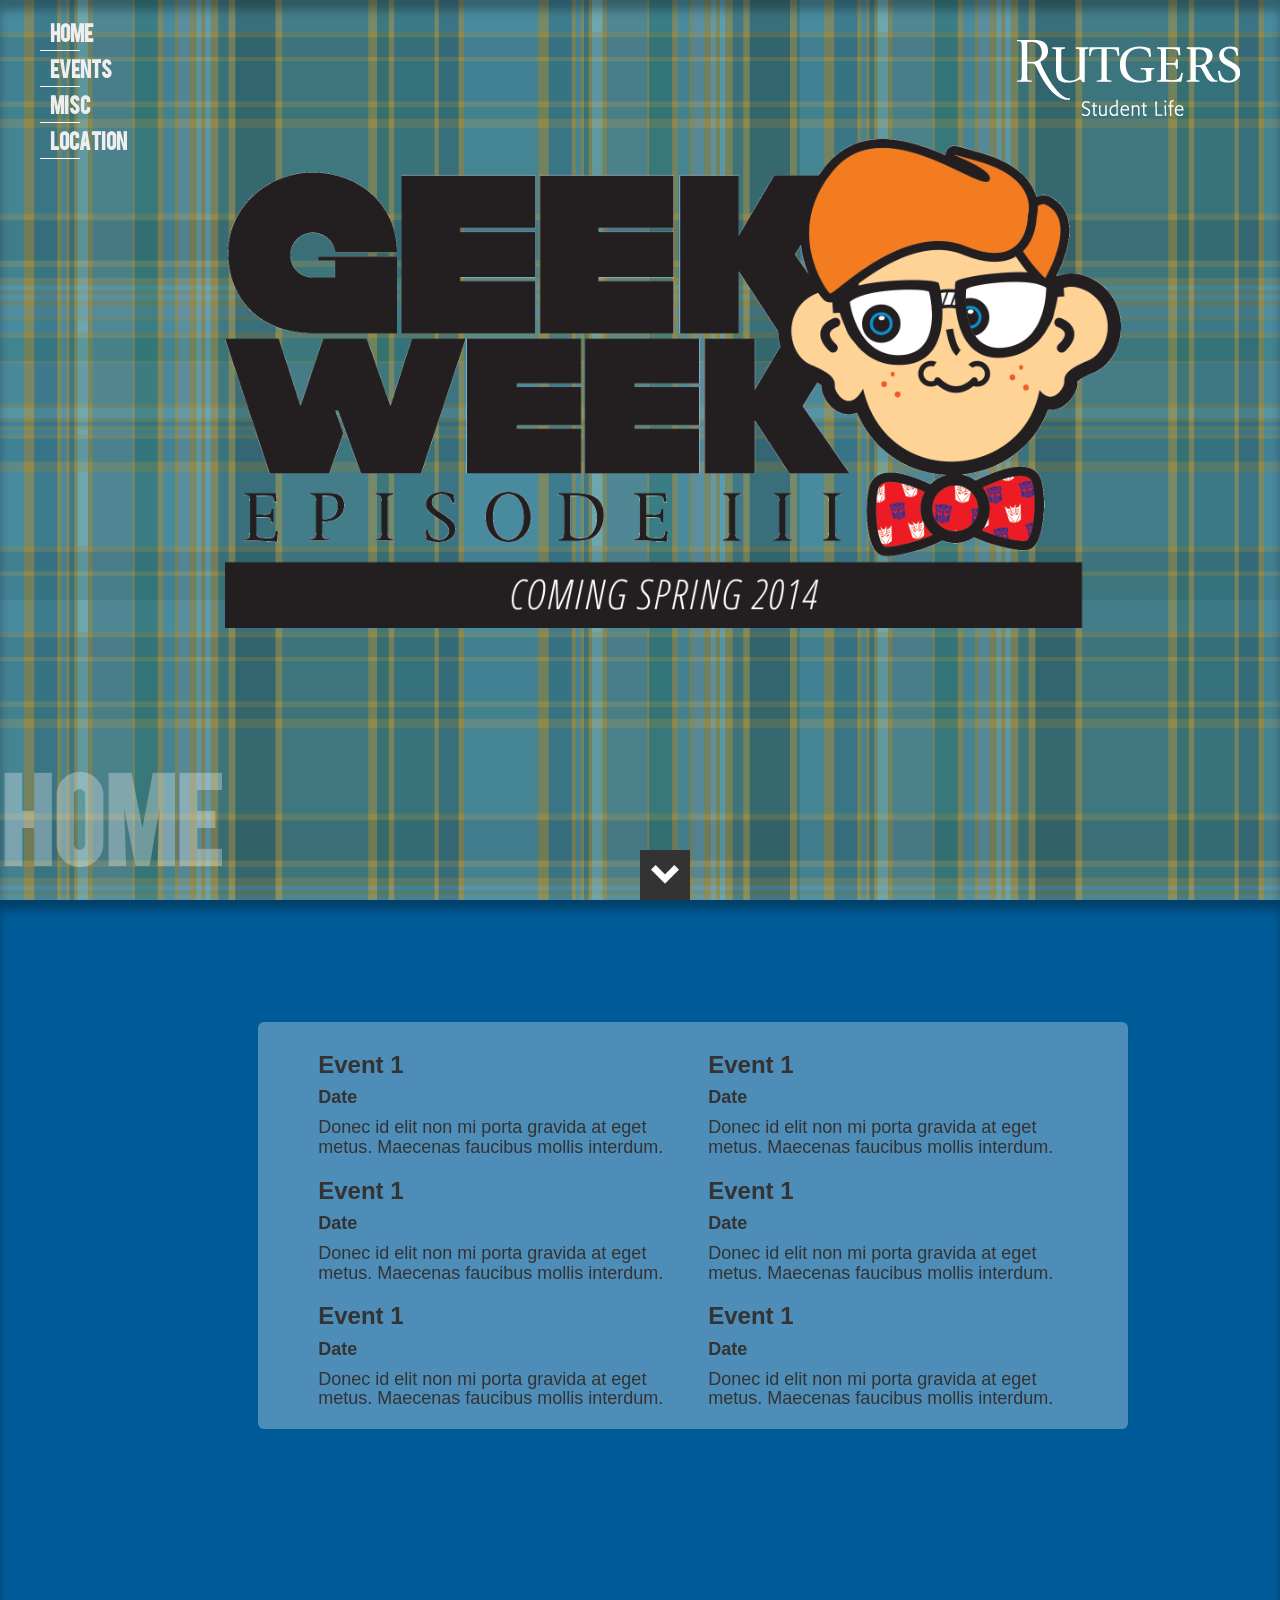
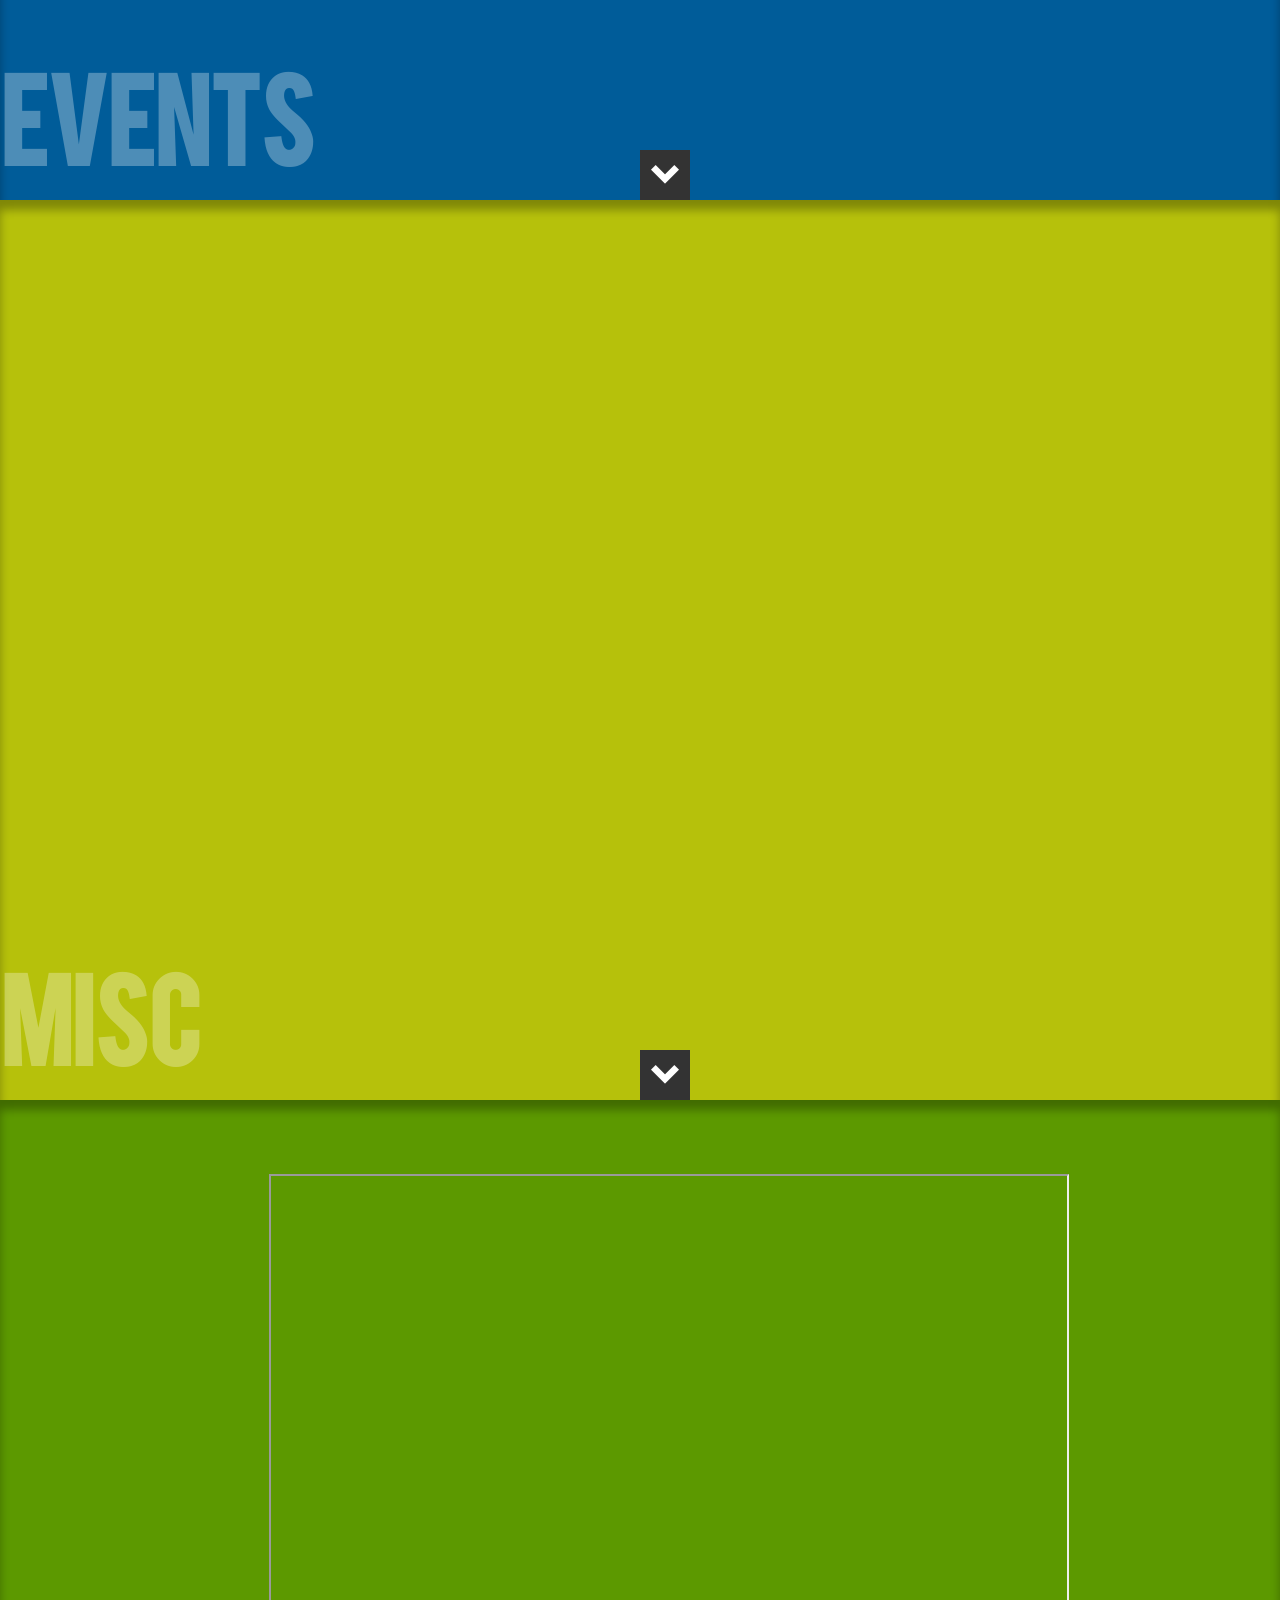
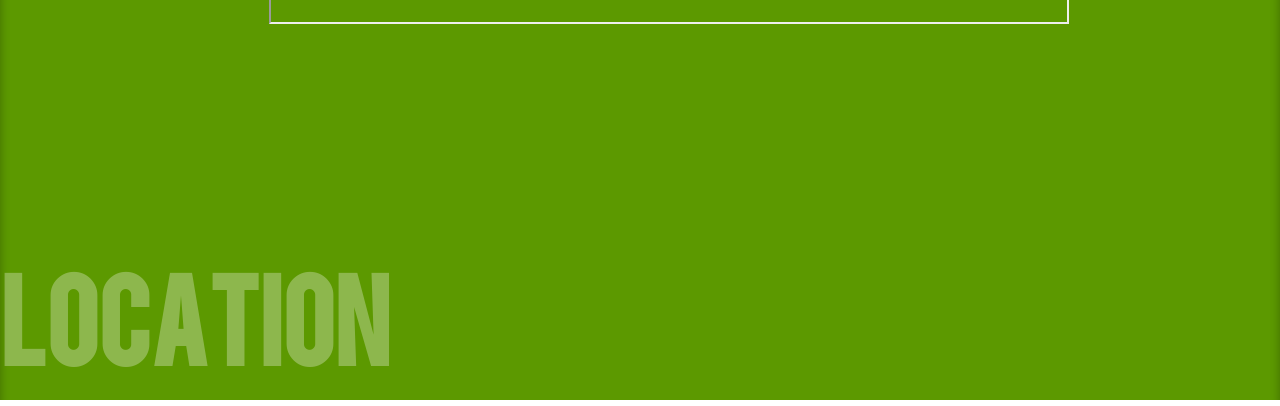
<file: old/index.html>
<!DOCTYPE HTML>
<html>
<head>
<meta charset="utf-8">
<title>Rutgers University Geek Week: Episode III</title>

<meta http-equiv="X-UA-Compatible" content="IE=edge">
<meta name="viewport" content="width=device-width, initial-scale=1">
<link rel="stylesheet" type="text/css" href="http://yui.yahooapis.com/3.3.0/build/cssreset/reset-min.css">
<link rel="stylesheet" type="text/css" href="css/style.css">
<link href="css/bootstrap.css" rel="stylesheet">

<script type="text/javascript" src="http://ajax.googleapis.com/ajax/libs/jquery/1.7.2/jquery.min.js"></script>
<script type="text/javascript" src="js/js.js"></script>
<script type="text/javascript" src="js/jquery.stellar.min.js"></script>
<script type="text/javascript" src="js/waypoints.min.js"></script>
<script type="text/javascript" src="js/jquery.easing.1.3.js"></script>

</head>

<body>

	<ul class="navigation">
		<li data-slide="1">Home</li>
		<li data-slide="2">Events</li>
		<li data-slide="3">Misc</li>
		<li data-slide="4">Location</li>
	</ul>



          
	<img class="logo" src="img/geekweek_logo.gif">
	<img class="ru" src="img/student_life_logotype.png">
	

	<div class="slide" id="slide1" data-slide="1" data-stellar-background-ratio="0.5">
		
		<a class="button" data-slide="2" title=""></a>
		<span class="slideno">Home</span>

	</div><!--End Slide 1-->



	<div class="slide" id="slide2" data-slide="2" data-stellar-background-ratio="0.5">
		<div class="container" style="margin-left: 19%; width: 900px; height: 300px;">

		<div class="jumbotron" style="padding-top: 10px; padding-bottom: 10px; margin-top: 14%; background-color: rgba(255, 255, 255, 0.3);">
			<div class="row marketing">
		        <div class="col-sm-6">
		          <h3><b>Event 1</b></h3>
		          <h4><b>Date</b></h5>
		          <h4>Donec id elit non mi porta gravida at eget metus. Maecenas faucibus mollis interdum.</h4>

		          <h3><b>Event 1</b></h3>
		          <h4><b>Date</b></h5>
		          <h4>Donec id elit non mi porta gravida at eget metus. Maecenas faucibus mollis interdum.</h4>

		          <h3><b>Event 1</b></h3>
		          <h4><b>Date</b></h5>
		          <h4>Donec id elit non mi porta gravida at eget metus. Maecenas faucibus mollis interdum.</h4>
		        </div>

		        <div class="col-sm-6">
		          <h3><b>Event 1</b></h3>
		          <h4><b>Date</b></h5>
		          <h4>Donec id elit non mi porta gravida at eget metus. Maecenas faucibus mollis interdum.</h4>

		          <h3><b>Event 1</b></h3>
		          <h4><b>Date</b></h5>
		          <h4>Donec id elit non mi porta gravida at eget metus. Maecenas faucibus mollis interdum.</h4>

		          <h3><b>Event 1</b></h3>
		          <h4><b>Date</b></h5>
		          <h4>Donec id elit non mi porta gravida at eget metus. Maecenas faucibus mollis interdum.</h4>
		        </div>
		      </div>
      		</div>
      		<!--
			<img src="images/slide2/blur-ball.png" data-stellar-ratio="3" data-stellar-vertical-offset="-55"alt="">
			<img src="images/slide2/blur-ball-big.png" data-stellar-ratio="1" data-stellar-vertical-offset="-102"alt="">
			<img src="images/slide2/focus-ball.png" data-stellar-ratio="1.5" data-stellar-vertical-offset="-53"alt="">
			<img src="images/slide2/small-ball.png" data-stellar-ratio="2.7" data-stellar-vertical-offset="-25"alt="">
			<img src="images/slide2/blur-ball.png" data-stellar-ratio="3" data-stellar-vertical-offset="-55"alt="">
			<img src="images/slide2/blur-ball-big.png" data-stellar-ratio="1" data-stellar-vertical-offset="-102"alt="">
			<img src="images/slide2/focus-ball.png" data-stellar-ratio="1.5" data-stellar-vertical-offset="-53"alt="">
			<img src="images/slide2/small-ball.png" data-stellar-ratio="2.7" data-stellar-vertical-offset="-25"alt="">	
			-->

		</div>

		<span class="slideno" font face="BebasRegular">Events</span>
		<a class="button" data-slide="3" title=""></a>

	</div><!--End Slide 2-->





	<div class="slide" id="slide3" data-slide="3" data-stellar-background-ratio="0.5">
		<div class="wrapper">
			<!--
			<img src="images/slide3/freelance.png" data-stellar-ratio="1.4" data-stellar-vertical-offset="-102"alt="">
			<img src="images/slide3/psdtuts.png" data-stellar-ratio="1.5" data-stellar-vertical-offset="-53"alt="">
			<img src="images/slide3/rockable.png" data-stellar-ratio="2.7" data-stellar-vertical-offset="-200"alt="">
			<img src="images/slide3/themeforest.png" data-stellar-ratio="3" data-stellar-vertical-offset="-200"alt="">
			<img src="images/slide3/tutshub.png" data-stellar-ratio="1" data-stellar-vertical-offset="-200"alt="">
			<img src="images/slide3/psdtuts.png" data-stellar-ratio="1.5" data-stellar-vertical-offset="-200"alt="">
			-->	
		</div>

		<span class="slideno">Misc</span>
		<a class="button" data-slide="4" title=""></a>

	</div><!--End Slide 3-->






	<div class="slide" id="slide4" data-slide="4" data-stellar-background-ratio="0">
		

		<span class="slideno">Location</span>
		<!--
		<span class="parallaxbg">Use the parallax effects on background images too!</span>
		-->
		<div class="location-areas" style="padding-top: 10px; padding-bottom: 10px;">
			<div class="map-area-wrapper">
				<div id="pickup-date1">
					<div class="map-area">
						<!-- Start Google Maps -->
						<iframe src="https://mapsengine.google.com/map/u/0/embed?mid=zDsboBwIsRKY.kEe-MB8ZCoBQ" width="800" height="450"></iframe>
						<!-- End Google Maps -->
					</div>
					<div class="clearfix"></div>
				</div>
			</div>
		</div>

	</div><!--End Slide 4-->


			








</body>
</html>
</file>
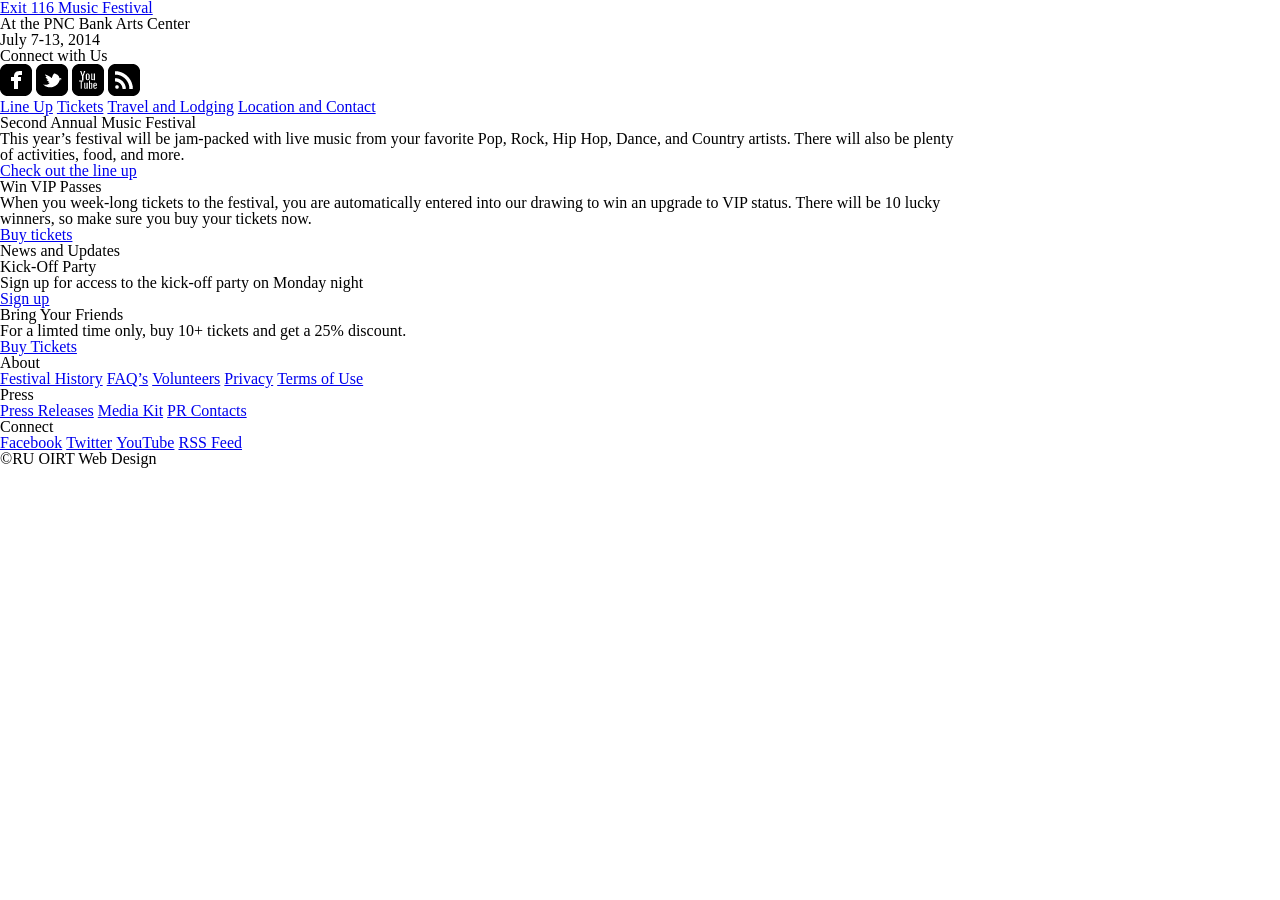
<file: Desktop/Exercise-2-Exit-116-Music-Festival/index.html>
<!DOCTYPE html>
<html>
	<head>
		<meta charset="UTF-8" />
		<title>Exit 116 Music Festival</title>
		<link rel="stylesheet" href="css/reset.css">
		<link rel="stylesheet" href="css/style.css">
    <!--The reset stylesheet overrides all of the default style that would normally be applied by your browser. Since style cascades, you will need to link your main stylesheet after reset.css.-->
	</head>
	
	<body>
	<div id="first_banner">
		<header>
		
			<h1><a href="index.html">Exit 116 Music Festival</a></h1>
			<h2>At the PNC Bank Arts Center</h2>
			<h2>July 7-13, 2014</h2>
			
      <h2>Connect with Us</h2>
			<ul id="connect_buttons">
				<li><a href="#"><img src="images/black-social-icons/facebook.png" alt="" /></a></li>
				<li><a href="#"><img src="images/black-social-icons/twitter_bird.png" alt="" /></a></li>
				<li><a href="#"><img src="images/black-social-icons/youtube.png" alt="" /></a></li>
				<li><a href="#"><img src="images/black-social-icons/rss.png" alt="" /></a></li>
			</ul>
	</div><!--close #first_banner that contains the Connect with Us buttons--!>
  <div id="contact">		
			<nav>
				<ul>
					<li><a href="lineup.html">Line Up</a></li>
					<li><a href="tickets.html">Tickets</a></li>
					<li><a href="travel.html">Travel and Lodging</a></li>
					<li><a href="location-contact.html">Location and Contact</a></li>
				</ul>
			</nav>
  </div><!--close #contact--!>
		</header>
		
    <div id="main">
			<h2>Second Annual Music Festival</h2>
			<p>This year&rsquo;s festival will be jam-packed with live music from your favorite Pop, Rock, Hip Hop, Dance, and Country artists. There will also be plenty of activities, food, and more.</p>
			<a href="lineup.html" class="button">Check out the line up</a>
			
			<h2>Win VIP Passes</h2>
			<p>When you week-long tickets to the festival, you are automatically entered into our drawing to win an upgrade to VIP status. There will be 10 lucky winners, so make sure you buy your tickets now.</p>
			<a class="button" href="tickets.html">Buy tickets</a>
			
		<aside>
		
			
			<h2>News and Updates</h2>
			<h3>Kick-Off Party</h3>
			<p>Sign up for access to the kick-off party on Monday night</p>
			<a href="#" class="button">Sign up</a>
			
			<h3>Bring Your Friends</h3>
			<p>For a limted time only, buy 10+ tickets and get a 25% discount.</p>
			<a href="tickets.html" class="button">Buy Tickets</a>
		
		</aside>
		
		<footer>
		
			<h2>About</h2>
			<ul>
				<li><a href="#">Festival History</a></li>
				<li><a href="#">FAQ&rsquo;s</a></li>
				<li><a href="#">Volunteers</a></li>
				<li><a href="#">Privacy</a></li>
				<li><a href="#">Terms of Use</a></li>
			</ul>
			
			<h2>Press</h2>
			<ul>
				<li><a href="#">Press Releases</a></li>
				<li><a href="#">Media Kit</a></li>
				<li><a href="#">PR Contacts</a></li>
			</ul>
			
			<h2>Connect</h2>
			<ul>
				<li><a href="#">Facebook</a></li>
				<li><a href="#">Twitter</a></li>
				<li><a href="#">YouTube</a></li>
				<li><a href="#">RSS Feed</a></li>
			</ul>
			
			<small>&copy;RU OIRT Web Design</small>
		
		</footer>
	
	</div> <!--Close #main--!>
	</body>
</html>
</file>
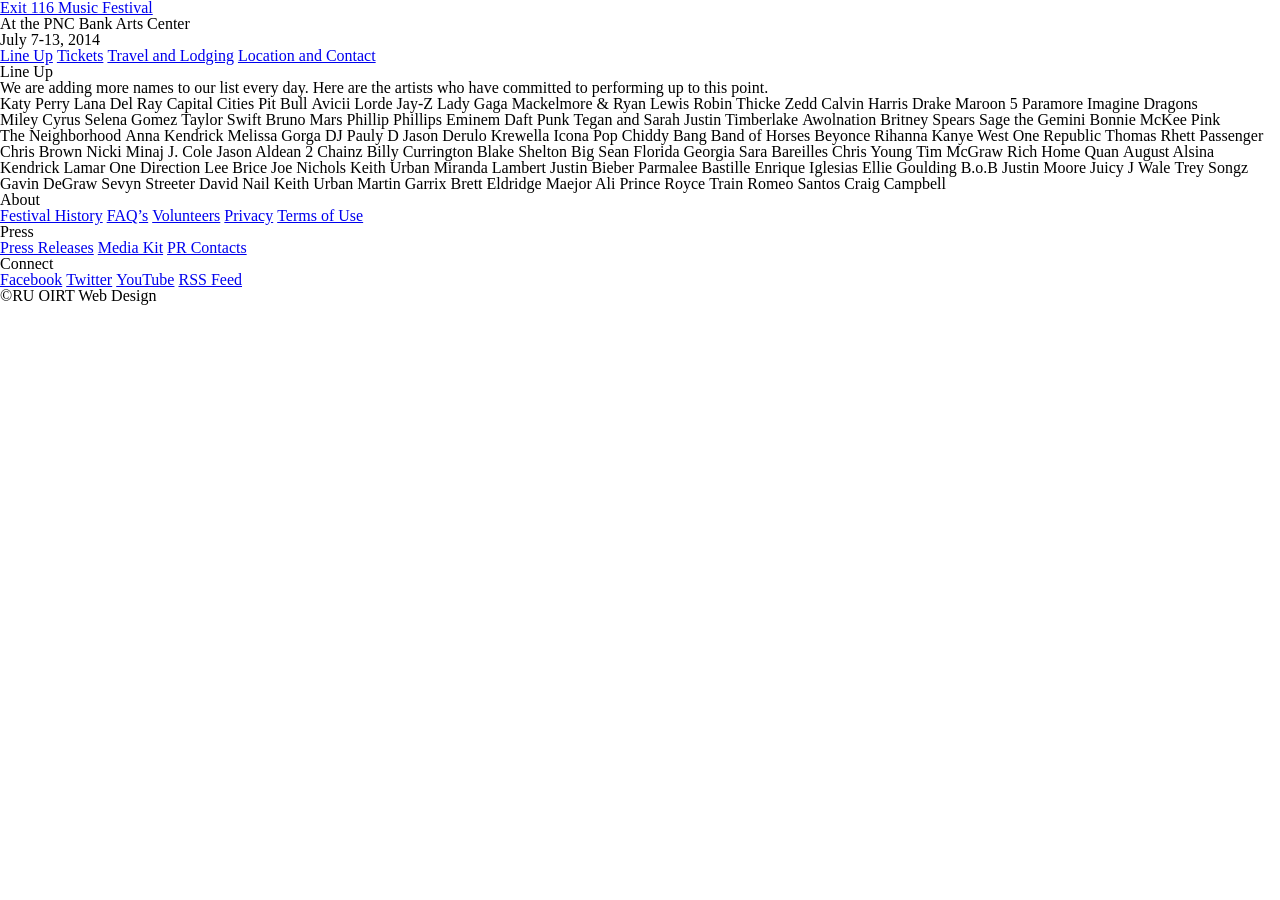
<file: Desktop/Exercise-2-Exit-116-Music-Festival/lineup.html>
<!DOCTYPE html>
<html>
	<head>
		<meta charset="UTF-8" />
		<title>Exit 116 Music Festival | Line Up</title>
		<link rel="stylesheet" href="css/reset.css">
		<link rel="stylesheet" href="css/style.css">
        <!--The reset stylesheet overrides all of the default style that would normally be applied by your browser. Since style cascades, you will need to link your main stylesheet after reset.css.-->
	</head>
	
	<body>
	
		<header>
		
			<h1><a href="index.html">Exit 116 Music Festival</a></h1>
			<h2>At the PNC Bank Arts Center</h2>
			<h2>July 7-13, 2014</h2>
			
			<nav>
				<ul>
					<li><a href="lineup.html">Line Up</a></li>
					<li><a href="tickets.html">Tickets</a></li>
					<li><a href="travel.html">Travel and Lodging</a></li>
					<li><a href="location-contact.html">Location and Contact</a></li>
				</ul>
			</nav>
		
		</header>
		
			<h1 class="page-title">Line Up</h1>
			<p>We are adding more names to our list every day. Here are the artists who have committed to performing up to this point.</p>
			
			<!--Feel free to break this long list into two or three lists and float them next to each other -->
			
			<ul>
				<li>Katy Perry</li>
				<li>Lana Del Ray</li>
				<li>Capital Cities</li>
				<li>Pit Bull</li>
				<li>Avicii</li>
				<li>Lorde</li>
				<li>Jay-Z</li>
				<li>Lady Gaga</li>
				<li>Mackelmore & Ryan Lewis</li>
				<li>Robin Thicke</li>
				<li>Zedd</li>
				<li>Calvin Harris</li>
				<li>Drake</li>
				<li>Maroon 5</li>
				<li>Paramore</li>
				<li>Imagine Dragons</li>
				<li>Miley Cyrus</li>
				<li>Selena Gomez</li>
				<li>Taylor Swift</li>
				<li>Bruno Mars</li>
				<li>Phillip Phillips</li>
				<li>Eminem</li>
				<li>Daft Punk</li>
				<li>Tegan and Sarah</li>
				<li>Justin Timberlake</li>
				<li>Awolnation</li>
				<li>Britney Spears</li>
				<li>Sage the Gemini</li>
				<li>Bonnie McKee</li>
				<li>Pink</li>
				<li>The Neighborhood</li>
				<li>Anna Kendrick</li>
				<li>Melissa Gorga</li>
				<li>DJ Pauly D</li>
				<li>Jason Derulo</li>
				<li>Krewella</li>
				<li>Icona Pop</li>
				<li>Chiddy Bang</li>
				<li>Band of Horses</li>
				<li>Beyonce</li>
				<li>Rihanna</li>
				<li>Kanye West</li>
				<li>One Republic</li>
				<li>Thomas Rhett</li>
				<li>Passenger</li>
				<li>Chris Brown</li>
				<li>Nicki Minaj</li>
				<li>J. Cole</li>
				<li>Jason Aldean</li>
				<li>2 Chainz</li>
				<li>Billy Currington</li>
				<li>Blake Shelton</li>
				<li>Big Sean</li>
				<li>Florida Georgia</li>
				<li>Sara Bareilles</li>
				<li>Chris Young</li>
				<li>Tim McGraw</li>
				<li>Rich Home Quan</li>
				<li>August Alsina</li>
				<li>Kendrick Lamar</li>
				<li>One Direction</li>
				<li>Lee Brice</li>
				<li>Joe Nichols</li>
				<li>Keith Urban</li>
				<li>Miranda Lambert</li>
				<li>Justin Bieber</li>
				<li>Parmalee</li>
				<li>Bastille</li>
				<li>Enrique Iglesias</li>
				<li>Ellie Goulding</li>
				<li>B.o.B</li>
				<li>Justin Moore</li>
				<li>Juicy J</li>
				<li>Wale</li>
				<li>Trey Songz</li>
				<li>Gavin DeGraw</li>
				<li>Sevyn Streeter</li>
				<li>David Nail</li>
				<li>Keith Urban</li>
				<li>Martin Garrix</li>
				<li>Brett Eldridge</li>
				<li>Maejor Ali</li>
				<li>Prince Royce</li>
				<li>Train</li>
				<li>Romeo Santos</li>
				<li>Craig Campbell</li>
			</ul>	
		
		<footer>
		
			<h2>About</h2>
			<ul>
				<li><a href="#">Festival History</a></li>
				<li><a href="#">FAQ&rsquo;s</a></li>
				<li><a href="#">Volunteers</a></li>
				<li><a href="#">Privacy</a></li>
				<li><a href="#">Terms of Use</a></li>
			</ul>
			
			<h2>Press</h2>
			<ul>
				<li><a href="#">Press Releases</a></li>
				<li><a href="#">Media Kit</a></li>
				<li><a href="#">PR Contacts</a></li>
			</ul>
			
			<h2>Connect</h2>
			<ul>
				<li><a href="#">Facebook</a></li>
				<li><a href="#">Twitter</a></li>
				<li><a href="#">YouTube</a></li>
				<li><a href="#">RSS Feed</a></li>
			</ul>
			
			<small>&copy;RU OIRT Web Design</small>
		
		</footer>
	
	
	</body>
</html>
</file>
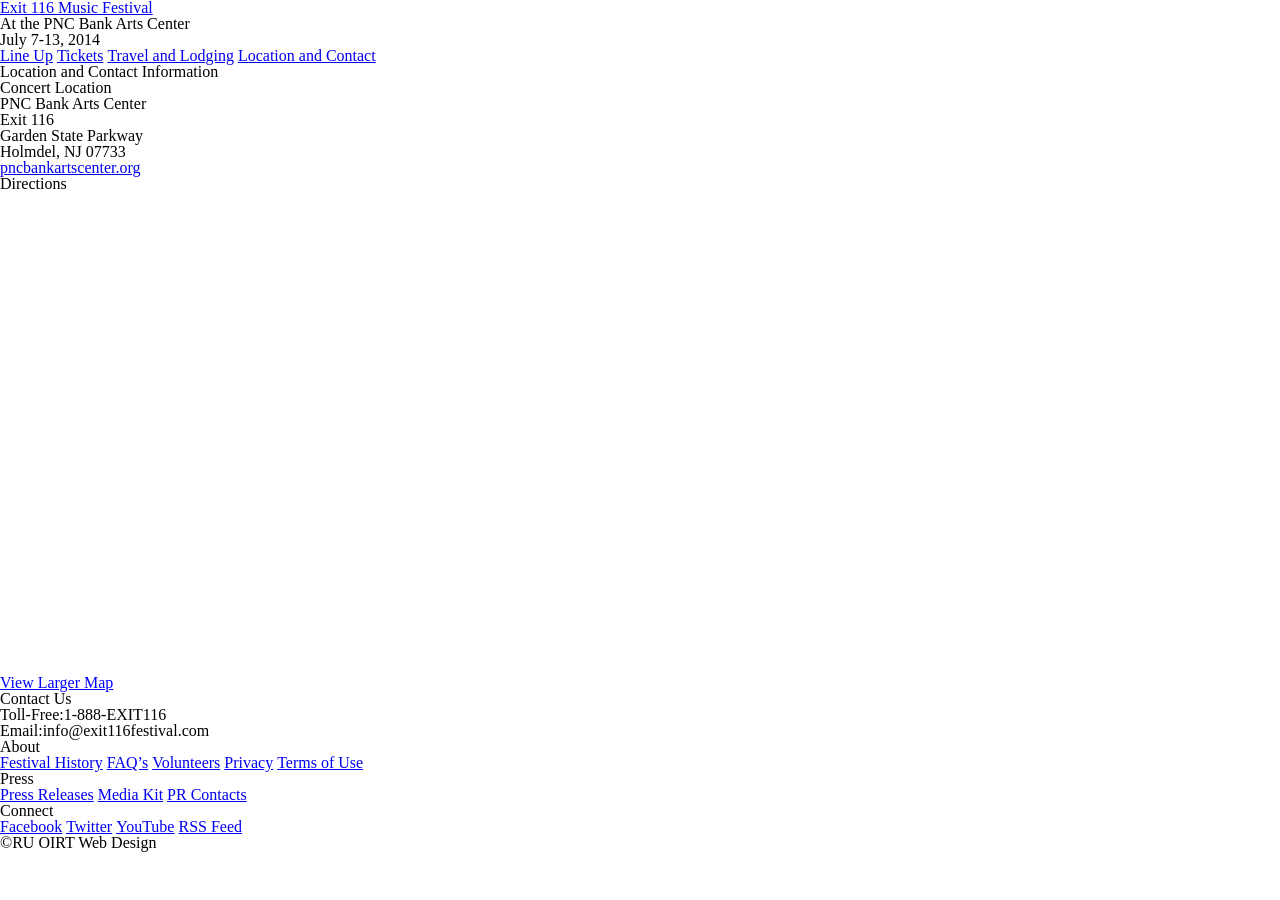
<file: Desktop/Exercise-2-Exit-116-Music-Festival/location-contact.html>
<!DOCTYPE html>
<html>
	<head>
		<meta charset="UTF-8" />
		<title>Exit 116 Music Festival | Location and Contact</title>
		<link rel="stylesheet" href="css/reset.css">
	  <link rel="stylesheet" href="css/style.css">
    <!--The reset stylesheet overrides all of the default style that would normally be applied by your browser. Since style cascades, you will need to link your main stylesheet after reset.css.-->
		
	</head>
	
	<body>
	
		<header>
		
			<h1><a href="index.html">Exit 116 Music Festival</a></h1>
			<h2>At the PNC Bank Arts Center</h2>
			<h2>July 7-13, 2014</h2>
			
			<nav>
				<ul>
					<li><a href="lineup.html">Line Up</a></li>
					<li><a href="tickets.html">Tickets</a></li>
					<li><a href="travel.html">Travel and Lodging</a></li>
					<li><a href="location-contact.html">Location and Contact</a></li>
				</ul>
			</nav>
		
		</header>
		
			<h1 class="page-title">Location and Contact Information</h1>

			<h2>Concert Location</h2>
			<p>PNC Bank Arts Center <br/>
				Exit 116<br/>
				Garden State Parkway<br/>
				Holmdel, NJ 07733<br/>
				<a href="http://pncbankartscenter.org" target="_blank">pncbankartscenter.org</a>
			</p>
			
			<h2>Directions</h2>	
			<!--Embedded directions from Google Maps-->
			<iframe width="640" height="480"  src="https://maps.google.com/maps?f=q&amp;source=s_q&amp;hl=en&amp;geocode=&amp;q=pnc+bank+arts+center&amp;aq=&amp;sll=40.3936,-74.175573&amp;sspn=0.013564,0.019891&amp;t=m&amp;gl=us&amp;ie=UTF8&amp;hq=pnc+bank+arts+center&amp;hnear=&amp;ll=40.395849,-74.173079&amp;spn=0.015688,0.027466&amp;z=15&amp;iwloc=A&amp;output=embed"></iframe><br /><small><a href="https://maps.google.com/maps?f=q&amp;source=embed&amp;hl=en&amp;geocode=&amp;q=pnc+bank+arts+center&amp;aq=&amp;sll=40.3936,-74.175573&amp;sspn=0.013564,0.019891&amp;t=m&amp;gl=us&amp;ie=UTF8&amp;hq=pnc+bank+arts+center&amp;hnear=&amp;ll=40.395849,-74.173079&amp;spn=0.015688,0.027466&amp;z=15&amp;iwloc=A" style="color:#0000FF;text-align:left">View Larger Map</a></small>	
			
			<!--End Embedded Google Maps-->
			
			<h2>Contact Us</h2>
			<p><strong>Toll-Free:</strong>1-888-EXIT116</p>
			<p><strong>Email:</strong>info@exit116festival.com</p>		
			
		<footer>
		
			<h2>About</h2>
			<ul>
				<li><a href="#">Festival History</a></li>
				<li><a href="#">FAQ&rsquo;s</a></li>
				<li><a href="#">Volunteers</a></li>
				<li><a href="#">Privacy</a></li>
				<li><a href="#">Terms of Use</a></li>
			</ul>
			
			<h2>Press</h2>
			<ul>
				<li><a href="#">Press Releases</a></li>
				<li><a href="#">Media Kit</a></li>
				<li><a href="#">PR Contacts</a></li>
			</ul>
			
			<h2>Connect</h2>
			<ul>
				<li><a href="#">Facebook</a></li>
				<li><a href="#">Twitter</a></li>
				<li><a href="#">YouTube</a></li>
				<li><a href="#">RSS Feed</a></li>
			</ul>
			
			<small>&copy;RU OIRT Web Design</small>
		
		</footer>
	
	
	</body>
</html>
</file>
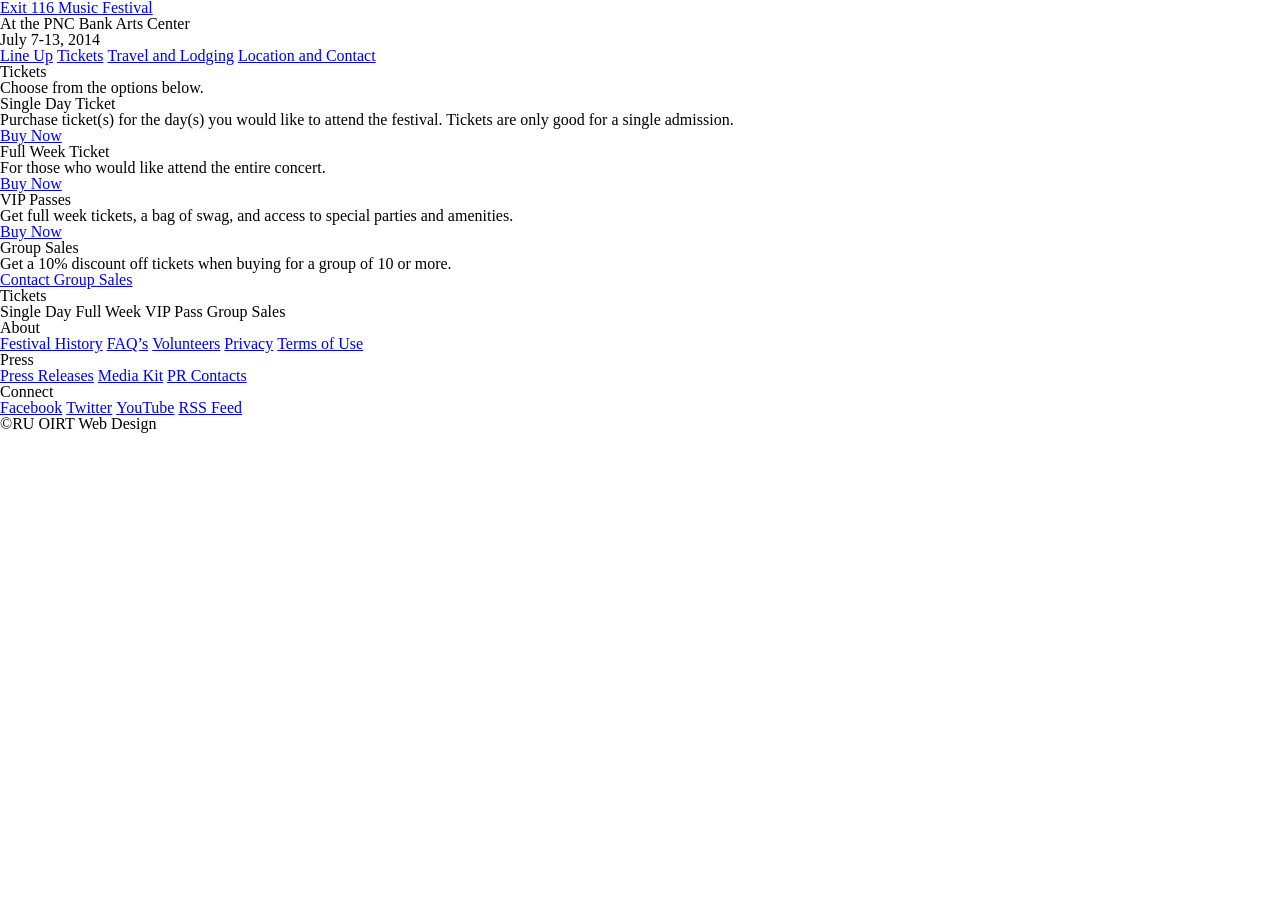
<file: Desktop/Exercise-2-Exit-116-Music-Festival/tickets.html>
<!DOCTYPE html>
<html>
	<head>
		<meta charset="UTF-8" />
		<title>Exit 116 Music Festival | Tickets</title>
		<link rel="stylesheet" href="css/reset.css">
		<link rel="stylesheet" href="css/style.css">
    <!--The reset stylesheet overrides all of the default style that would normally be applied by your browser. Since style cascades, you will need to link your main stylesheet after reset.css.-->
	</head>
	
	<body>
	
		<header>
		
			<h1><a href="index.html">Exit 116 Music Festival</a></h1>
			<h2>At the PNC Bank Arts Center</h2>
			<h2>July 7-13, 2014</h2>
			
			<nav>
				<ul>
					<li><a href="lineup.html">Line Up</a></li>
					<li><a href="tickets.html">Tickets</a></li>
					<li><a href="travel.html">Travel and Lodging</a></li>
					<li><a href="location-contact.html">Location and Contact</a></li>
				</ul>
			</nav>
		
		</header>
		
			<h1 class="page-title">Tickets</h1>
			<p>Choose from the options below.</p>
			
			<h3>Single Day Ticket</h3>
			<p>Purchase ticket(s) for the day(s) you would like to attend the festival. Tickets are only good for a single admission.</p>
			<a href="#" class="button">Buy Now</a>
			
			<h3>Full Week Ticket</h3>
			<p>For those who would like attend the entire concert.</p>
			<a href="#" class="button">Buy Now</a>
			
			<h3>VIP Passes</h3>
			<p>Get full week tickets, a bag of swag, and access to special parties and amenities.</p>
			<a href="#" class="button">Buy Now</a>
			
			<h3>Group Sales</h3>
			<p>Get a 10% discount off tickets when buying for a group of 10 or more.</p>
			<a href="#" class="button">Contact Group Sales</a>
				
		<aside>
			<nav>
				<h2>Tickets</h2>
				<ul>
					<li>Single Day</li>
					<li>Full Week</li>
					<li>VIP Pass</li>
					<li>Group Sales</li>
				</ul>
			</nav>
		
		</aside>
		
		<footer>
		
			<h2>About</h2>
			<ul>
				<li><a href="#">Festival History</a></li>
				<li><a href="#">FAQ&rsquo;s</a></li>
				<li><a href="#">Volunteers</a></li>
				<li><a href="#">Privacy</a></li>
				<li><a href="#">Terms of Use</a></li>
			</ul>
			
			<h2>Press</h2>
			<ul>
				<li><a href="#">Press Releases</a></li>
				<li><a href="#">Media Kit</a></li>
				<li><a href="#">PR Contacts</a></li>
			</ul>
			
			<h2>Connect</h2>
			<ul>
				<li><a href="#">Facebook</a></li>
				<li><a href="#">Twitter</a></li>
				<li><a href="#">YouTube</a></li>
				<li><a href="#">RSS Feed</a></li>
			</ul>
			
			<small>&copy;RU OIRT Web Design</small>
		
		</footer>
	
	
	</body>
</html>
</file>
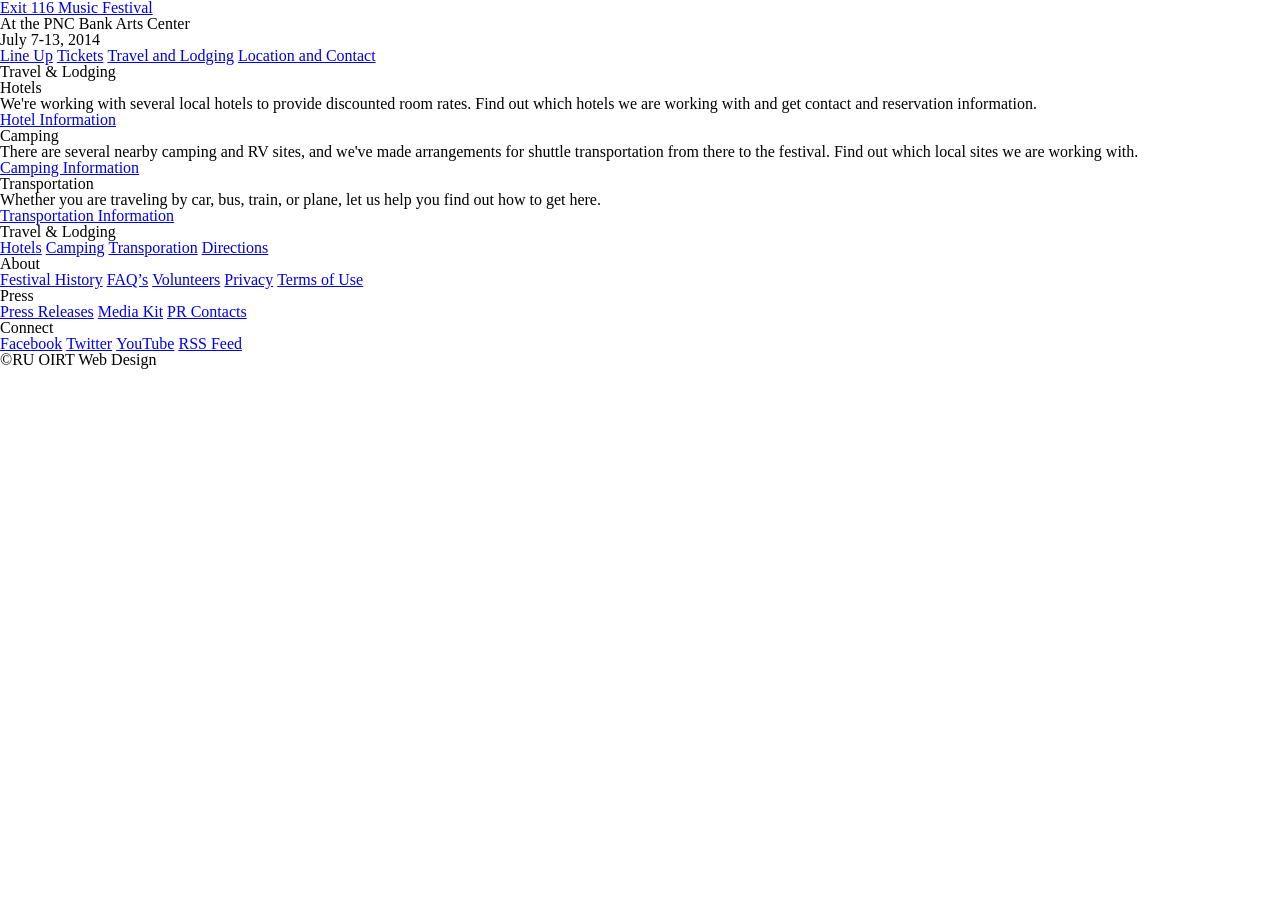
<file: Desktop/Exercise-2-Exit-116-Music-Festival/travel.html>
<!DOCTYPE html>
<html>
	<head>
		<meta charset="UTF-8" />
		<title>Exit 116 Music Festival | Travel and Lodging</title>
		<link rel="stylesheet" href="css/reset.css">
	  <link rel="stylesheet" href="css/style.css">
    <!--The reset stylesheet overrides all of the default style that would normally be applied by your browser. Since style cascades, you will need to link your main stylesheet after reset.css.-->
	</head>
	
	<body>
	
		<header>
		
			<h1><a href="index.html">Exit 116 Music Festival</a></h1>
			<h2>At the PNC Bank Arts Center</h2>
			<h2>July 7-13, 2014</h2>
			
			<nav>
				<ul>
					<li><a href="lineup.html">Line Up</a></li>
					<li><a href="tickets.html">Tickets</a></li>
					<li><a href="travel.html">Travel and Lodging</a></li>
					<li><a href="location-contact.html">Location and Contact</a></li>
				</ul>
			</nav>
		
		</header>
		
			<h1 class="page-title">Travel &amp; Lodging</h1>
			
			<h2>Hotels</h2>
			<p>We're working with several local hotels to provide discounted room rates. Find out which hotels we are working with and get contact and reservation information.</p>
			<a href="#" class="button">Hotel Information</a>
			
			<h2>Camping</h2>
			<p>There are several nearby camping and RV sites, and we've made arrangements for shuttle transportation from there to the festival. Find out which local sites we are working with.</p>
			<a href="#" class="button">Camping Information</a>
			
			<h2>Transportation</h2>
			<p>Whether you are traveling by car, bus, train, or plane, let us help you find out how to get here.</p>
			<a href="#" class="button">Transportation Information</a>
			
		<aside>
			<nav>
				<h2>Travel &amp; Lodging</h2>
				<ul>
					<li><a href="#">Hotels</a></li>
					<li><a href="#">Camping</a></li>
					<li><a href="#">Transporation</a></li>
					<li><a href="#">Directions</a></li>
				</ul>
			</nav>
		</aside>
		
		<footer>
		
			<h2>About</h2>
			<ul>
				<li><a href="#">Festival History</a></li>
				<li><a href="#">FAQ&rsquo;s</a></li>
				<li><a href="#">Volunteers</a></li>
				<li><a href="#">Privacy</a></li>
				<li><a href="#">Terms of Use</a></li>
			</ul>
			
			<h2>Press</h2>
			<ul>
				<li><a href="#">Press Releases</a></li>
				<li><a href="#">Media Kit</a></li>
				<li><a href="#">PR Contacts</a></li>
			</ul>
			
			<h2>Connect</h2>
			<ul>
				<li><a href="#">Facebook</a></li>
				<li><a href="#">Twitter</a></li>
				<li><a href="#">YouTube</a></li>
				<li><a href="#">RSS Feed</a></li>
			</ul>
			
			<small>&copy;RU OIRT Web Design</small>
		
		</footer>
	
	
	</body>
</html>
</file>
<file: old/css/style.css>
@charset "utf-8";
/* CSS Document */

@font-face {
    font-family: 'BebasRegular';
    src: url('fonts/BEBAS___-webfont.eot');
    src: url('fonts/BEBAS___-webfont.eot?#iefix') format('embedded-opentype'),
         url('fonts/BEBAS___-webfont.woff') format('woff'),
         url('fontsBEBAS___-webfont.ttf') format('truetype'),
         url('fonts/BEBAS___-webfont.svg#BebasRegular') format('svg');
    font-weight: normal;
    font-style: normal;

}
html,body{
 font-family: 'BebasRegular';
	width:100%;
	height:100%;
}

.navigation{
	font-size: 20px;
	position:fixed;
	z-index:1;
	top:20px;
}
.navigation li{
	font-family: 'BebasRegular';
	color:#eeeeee;
	display:block;
	padding: 0 10px;
	line-height:30px;
	margin-bottom:5px;
	font-weight:bold;
	-webkit-transition: all .2s ease-in-out;
	border-bottom:1px solid white;
	text-align:left;
	width:40px;
}
.navigation li:hover,.active{
	font-size:30px;
	cursor:pointer;
	width:40px!important;
}
.logo{
position:absolute;
top:20%;
left:35%;
width: 896px; 
height: 489px;
margin-top:-41px;
margin-left:-223px;
z-index:1;
}
.ru{
position:fixed;
width: 223px;
height: 76px;
right:40px;
top:40px;
z-index: 1;
}
.slide{
	background-attachment: fixed;
	width:100%;
	height:100%;
	position: relative;
	box-shadow:inset 0px 10px 10px rgba(0,0,0,0.3);
}
.wrapper{
	width:960px;
	height:200px;
	margin:0 auto;
	position:relative;
}
.slideno{
	font-family: 'BebasRegular';
	position:absolute;
	bottom:0px;
	left:0px;
	font-size:100px;
	font-weight:bold;
	color:rgba(255,255,255,0.3);
}
.button{
	display:block;
	width:50px;
	height:50px;
	position:absolute;
	bottom:0px;
	left:50%;
	background-color:#333333;
	background-image:url(../img/arrow.png);
}
.button:hover{
	background-color:#494949;
	cursor:pointer;
}

/******************************
 SLIDE 1 
*******************************/
#slide1{
	background-image:url(../img/background.png);
}

/******************************
 SLIDE 2 
*******************************/
#slide2{
	background-color:#005c99;
}	

/******************************
 SLIDE 3 
*******************************/
#slide3{
	background-color:#b6c10b;
}
/******************************
 SLIDE 4 
*******************************/

#slide4{
	background-color:#5c9900;	
}
/******************************
 GOOGLE MAPS
*******************************/

.location-areas p {
	text-align: center;
	font-size: 20px;
	margin-top: 0;
}
.location-areas ul {
	list-style: none;
	margin-left: 50%;
}
.map-area-wrapper {
	margin-top: 5%;
	margin-left: 21%;
	position: center;
	border: 1px;
	overflow: visible;
	background-color: transparent;
	-webkit-border-radius: 0px 4px 4px 4px;
	-moz-border-radius: 0px 4px 4px 4px;
	border-radius: 0px 4px 4px 4px;
}
</file>
<file: Desktop/Exercise-2-Exit-116-Music-Festival/css/style.css>
body {
  /*restrict website's content to 960px*/
  margin: auto;
}
#main {
  width: 960px;
}
li{
  display: inline-block;
}
/*apply layout to web pages/style nagivation*/
</file>
